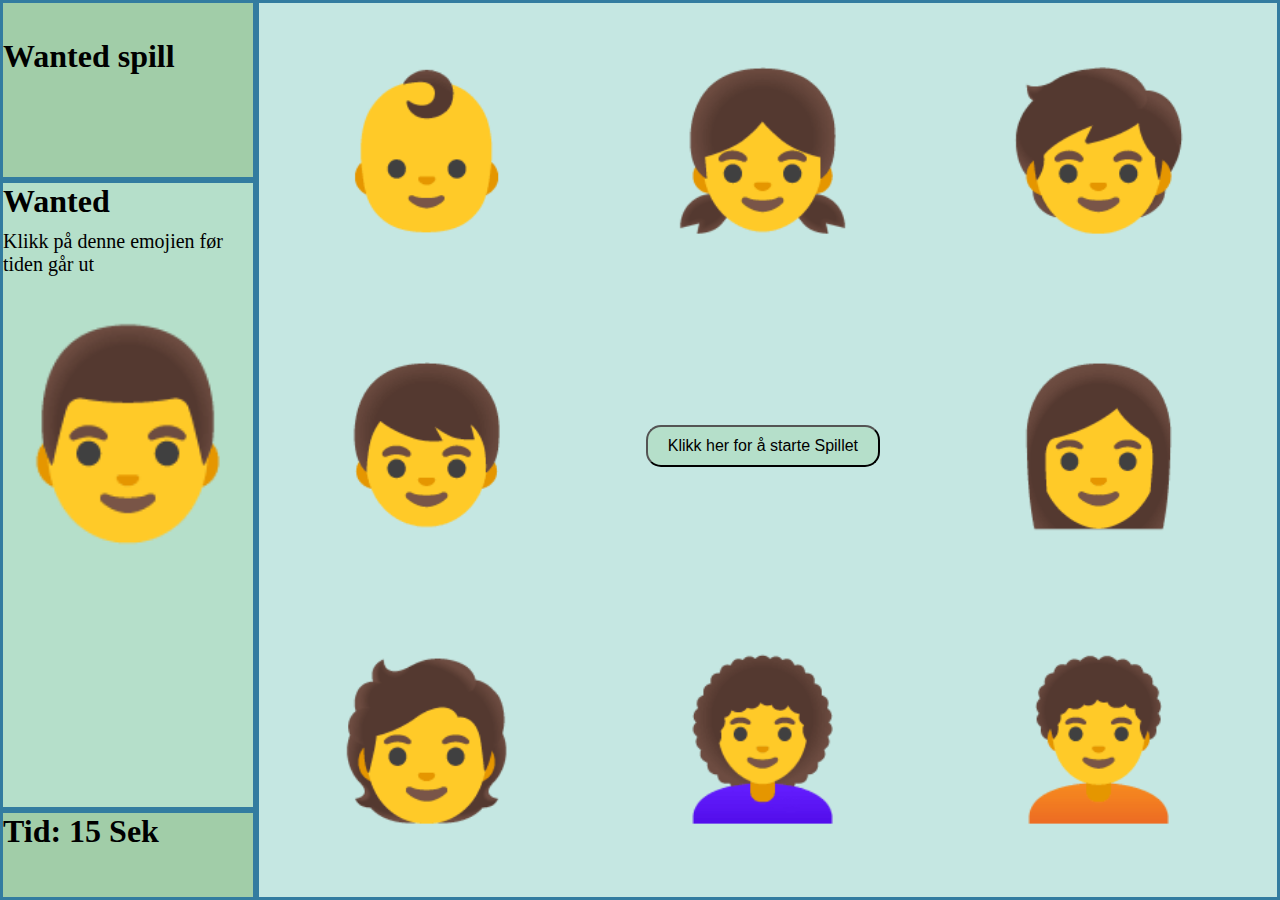
<file: index.html>
<!DOCTYPE html>
<html lang="en">

<head>
    <meta charset="UTF-8">
    <meta name="viewport" content="width=device-width, initial-scale=1.0">
    <title>Document</title>
    <link rel="stylesheet" href="spill.css">
</head>

<body>
    <div class="gridContainer">
        <div class="topVenstre">
            <h1 class="overskrift">Wanted spill</h1>
        </div>
        <div class="bunVenstre">
            <h1 class="'wantedOverskrift">Wanted</h1>
            <p class="tekst">Klikk på denne emojien før tiden går ut</p>
            <p class="wanted">👨</p>
        </div>
        <div class="gridSpillbrett spillbrett">
            <div class="boks">
                <p class="emoji">👶</p>
            </div>
            <div class="boks">
                <p class="emoji">👧</p>
            </div>
            <div class="boks">
                <p class="emoji">🧒</p>
            </div>
            <div class="boks">
                <p class="emoji">👦</p>
            </div>
            <div class="boks">
                <a href="spill.html"><button class="btn">Klikk her for å starte Spillet</button></a>
            </div>
            <div class="boks">
                <p class="emoji">👩</p>
            </div>
            <div class="boks">
                <p class="emoji">🧑</p>
            </div>
            <div class="boks">
                <p class="emoji">👩‍🦱</p>
            </div>
            <div class="boks">
                <p class="emoji">🧑‍🦱</p>
            </div>
        </div>
        <div class="klokke">
            <h1>Tid: 15 Sek</h1>
        </div>
</body>

</html>
</file>
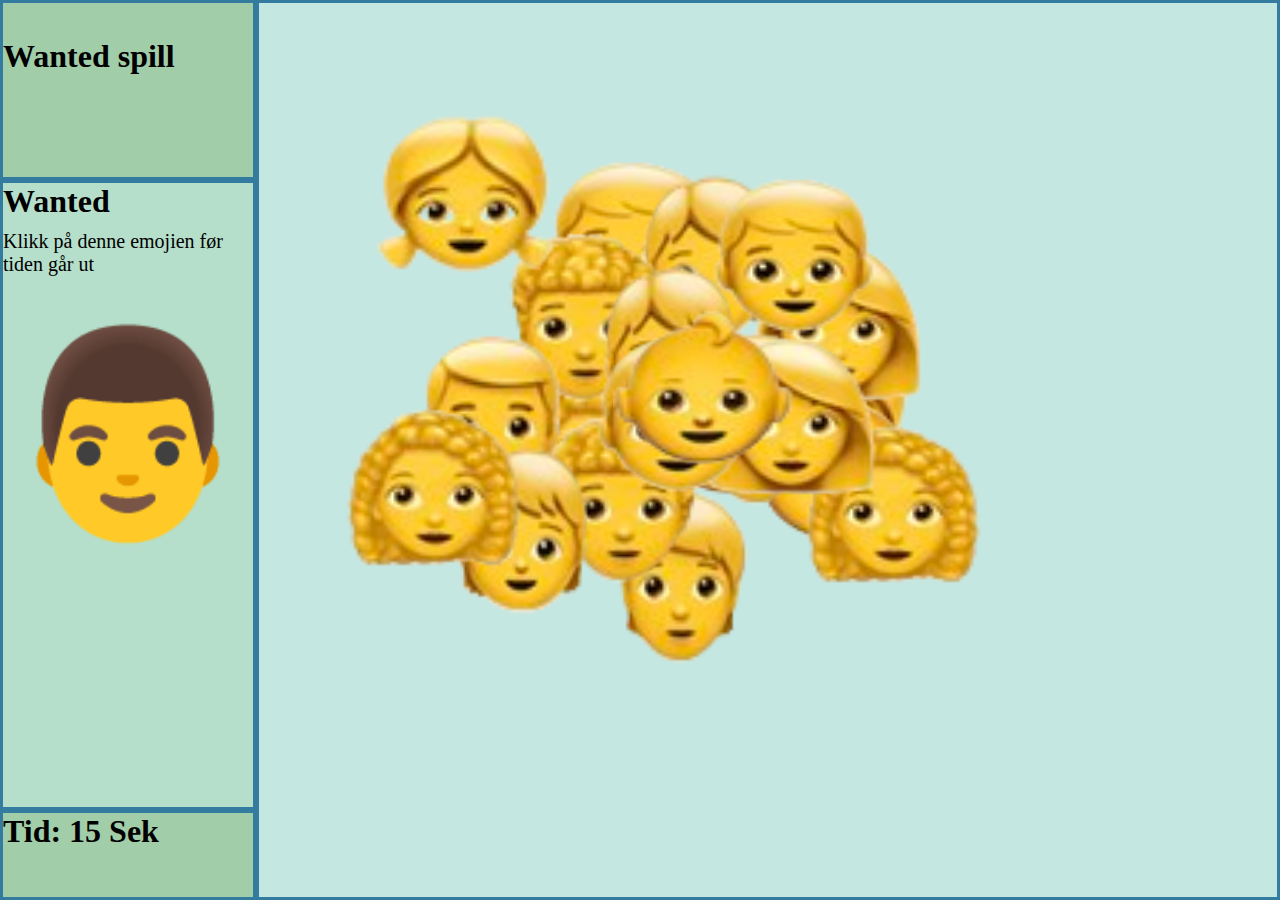
<file: spill.html>
<!DOCTYPE html>
<html lang="en">

<head>
    <meta charset="UTF-8">
    <meta name="viewport" content="width=device-width, initial-scale=1.0">
    <title>BallSprett</title>
    <link rel="stylesheet" href="spill.css">
</head>

<body>
    <div class="gridContainer">
        <div class="topVenstre">
            <h1 class="overskrift">Wanted spill</h1>
        </div>
        <div class="bunVenstre">
            <h1 class="'wantedOverskrift">Wanted</h1>
            <p class="tekst">Klikk på denne emojien før tiden går ut</p>
            <p class="wanted">👨</p>
        </div>
        <div class="spillbrett">
            <img src="bilder/Ansikt1.png" alt="ball" id="ball1" class="ball">
            <img src="bilder/Ansikt2.png" alt="ball" id="ball2" class="ball">
            <img src="bilder/Ansikt3.png" alt="ball" id="ball3" class="ball">
            <img src="bilder/Ansikt4.png" alt="ball" id="ball4" class="ball">
            <img src="bilder/Ansikt5.png" alt="ball" id="ball5" class="ball">
            <img src="bilder/Ansikt6.png" alt="ball" id="ball6" class="ball">
            <img src="bilder/Ansikt7.png" alt="ball" id="ball7" class="ball">
            <img src="bilder/Ansikt8.png" alt="ball" id="ball8" class="ball">
            <img src="bilder/Ansikt1.png" alt="ball" id="ball9" class="ball">
            <img src="bilder/Ansikt2.png" alt="ball" id="ball10" class="ball">
            <img src="bilder/Ansikt3.png" alt="ball" id="ball11" class="ball">
            <img src="bilder/Ansikt4.png" alt="ball" id="ball12" class="ball">
            <img src="bilder/Ansikt5.png" alt="ball" id="ball13" class="ball">
            <img src="bilder/TargettAnsikt.png" alt="ball" id="ball14" class="ball target"> <!--Jeg har lagt target i midten så noen ansikt overlapper og noen underlapper--> 
            <img src="bilder/Ansikt7.png" alt="ball" id="ball15" class="ball">
            <img src="bilder/Ansikt8.png" alt="ball" id="ball16" class="ball">
            <img src="bilder/Ansikt1.png" alt="ball" id="ball17" class="ball">
            <img src="bilder/Ansikt2.png" alt="ball" id="ball18" class="ball">
            <img src="bilder/Ansikt3.png" alt="ball" id="ball19" class="ball">
            <img src="bilder/Ansikt4.png" alt="ball" id="ball20" class="ball">
            <img src="bilder/Ansikt5.png" alt="ball" id="ball21" class="ball">
            <img src="bilder/Ansikt6.png" alt="ball" id="ball22" class="ball">
            <img src="bilder/Ansikt7.png" alt="ball" id="ball23" class="ball">
        </div>
        <div class="klokke">
            <h1>Tid: 15 Sek</h1>
        </div>

        <script src="spill.js"></script>
</body>

</html>
</file>
<file: spill.css>
* {
    margin: 0;
    padding: 0;
    box-sizing: border-box;
}

:root {
    --MørkGrønn--: #214E34;
    --Grønn--: #A1CDA8;
    --LysGrønn--: #B5DFCA;
    --VeldigLysGrønn--: #C5E7E2;
    --Blå--: #337CA0;
}

body {
    height: 100vh;
    margin: 0;
    overflow: hidden;
}

.ball {
    width: 200px;
    height: 200px;
    position: absolute;
    left: 50px;
    top: 50px;
    pointer-events: none;
}
.ball.target{
    pointer-events: all;
}

.gridContainer {
    display: grid;
    grid-template-columns: 20% 80%;
    grid-template-rows: 20% 70% 10%;
    height: 100vh;
    /* Full høyde på skjermen */
}

.topVenstre {
    grid-column: 1;
    grid-row: 1;
    background-color: var(--Grønn--);
    border: 3px solid var(--Blå--);
}

.bunVenstre {
    grid-column: 1;
    grid-row: 2;
    background-color: var(--LysGrønn--);
    border: 3px solid var(--Blå--);
}

.klokke {
    grid-column: 1/2;
    grid-row: 3/4;
    background-color: var(--Grønn--);
    border: 3px solid var(--Blå--);
}

.spillbrett {
    grid-column: 2/3;
    grid-row: 1/4;
    background-color: var(--VeldigLysGrønn--);
    position: relative;
    border: 3px solid var(--Blå--);
}

.wanted {
    font-size: 200px;
    margin-top: 40px;
}

.tekst {
    font-size: 20px;
    margin-top: 10px;
}

.overskrift {
    margin-top: 35px;
}

.boks {
    display: flex;
    justify-content: center;
    align-items: center;
}

.btn {
    padding: 10px 20px;
    font-size: 16px;
    background-color: var(--LysGrønn--);
    border-radius: 15px;
}

.emoji {
    font-size: 150px;
    text-align: center;
}
.gridSpillbrett {
    display: grid;
    grid-template-columns: 33% 33% 33%;
    grid-template-rows: 33% 33% 33%;
}



@media (max-width: 600px) {
    .gridContainer {
        display: flex;
        flex-direction: column;
        height: 100vh;
    }

    .topVenstre,
    .bunVenstre,
    .klokke {
        text-align: center;
        padding: 5px;
        flex: 0 0 auto;
    }

    .topVenstre h1,
    .bunVenstre h1,
    .klokke h1 {
        font-size: 20px;
    }

    .topVenstre p,
    .bunVenstre p,
    .klokke p {
        font-size: 14px;
    }

    .wanted {
        font-size: 150px;
        margin-top: 0px;
    }

    .spillbrett {
        height: 100%;
        width: 100%;
        position: relative;
    }

    .ball {
        width: 60px;
        height: 60px;
    }
}
</file>
